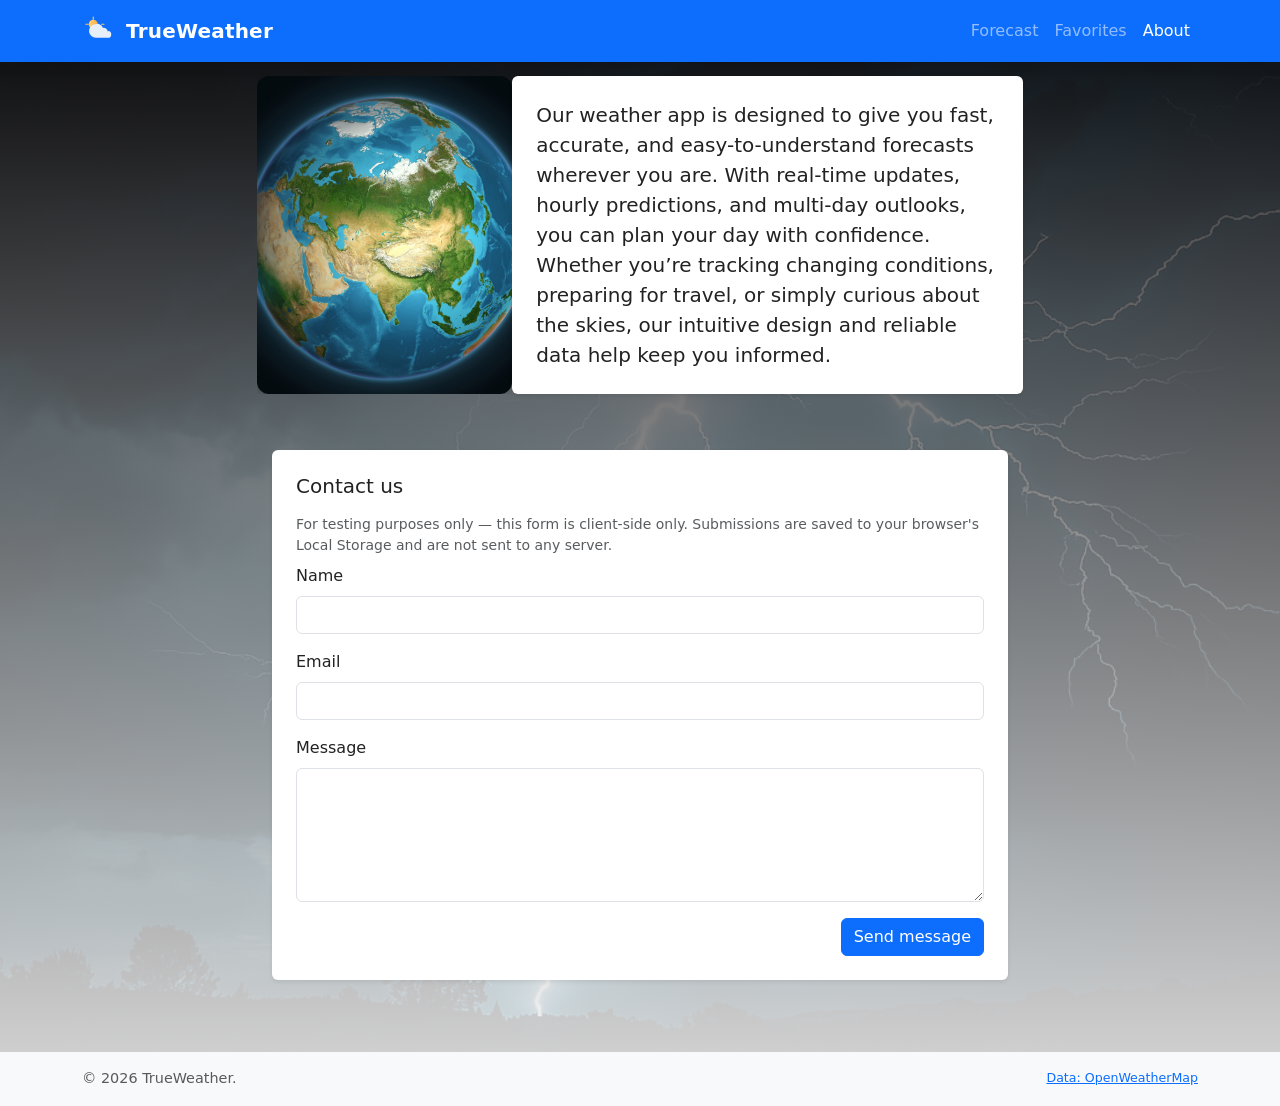
<file: about.html>
<!doctype html>
<html lang="en">

<head>
  <meta charset="utf-8">
  <meta name="viewport" content="width=device-width, initial-scale=1">
  <title>About — TrueWeather</title>
  <link href="https://cdn.jsdelivr.net/npm/bootstrap@5.3.2/dist/css/bootstrap.min.css" rel="stylesheet">
  <link href="assets/css/styles.css" rel="stylesheet">
</head>

<body class="hero-bg">
  <header>
    <nav class="navbar navbar-expand-lg navbar-dark bg-primary sticky-top">
      <div class="container">
        <a class="navbar-brand" href="index.html">
          <span class="brand-logo" aria-hidden="true">
            <!-- Simple sun + cloud SVG logo (keeps same visuals as index) -->
            <svg viewBox="0 0 64 64" xmlns="http://www.w3.org/2000/svg" role="img" aria-label="Weather logo">
              <defs>
                <linearGradient id="g1" x1="0" x2="1">
                  <stop offset="0" stop-color="#ffd166" />
                  <stop offset="1" stop-color="#ffaf4d" />
                </linearGradient>
              </defs>
              <g>
                <circle cx="20" cy="20" r="8" fill="url(#g1)" />
                <g fill="#ffc857">
                  <rect x="19" y="6" width="2" height="6" rx="1" transform="rotate(0 20 9)" />
                  <rect x="19" y="34" width="2" height="6" rx="1" transform="rotate(0 20 37)" />
                  <rect x="6" y="19" width="6" height="2" rx="1" transform="rotate(0 9 20)" />
                  <rect x="34" y="19" width="6" height="2" rx="1" transform="rotate(0 37 20)" />
                </g>
                <path
                  d="M46 34a8 8 0 0 0-8-8 9 9 0 0 0-1 .06A10 10 0 0 0 24 20a11 11 0 0 0-1 .06A8 8 0 1 0 26 44h20a6 6 0 0 0 0-12z"
                  fill="#e6eef8" />
              </g>
            </svg>
          </span>
          <span class="brand-text">TrueWeather</span>
        </a>

        <button class="navbar-toggler" type="button" data-bs-toggle="collapse" data-bs-target="#navMenu"
          aria-controls="navMenu" aria-expanded="false" aria-label="Toggle navigation">
          <span class="navbar-toggler-icon"></span>
        </button>

        <div class="collapse navbar-collapse" id="navMenu">
          <ul class="navbar-nav ms-auto">
            <li class="nav-item"><a class="nav-link" href="index.html">Forecast</a></li>
            <li class="nav-item"><a class="nav-link" href="#" id="favorites-link">Favorites</a></li>
            <li class="nav-item"><a class="nav-link active" aria-current="page" href="about.html">About</a></li>
          </ul>
        </div>
      </div>
    </nav>
  </header>

  <main class="container mb-5">
    <div class="row justify-content-center">
      <div class="col-12 col-md-10 col-lg-10">
        <div class="row about-two-col align-items-stretch">
          <div class="col-12 col-md-4 d-flex p-0">
            <img src="assets/images/globe2.png" id="about-globe" class="img-fluid about-globe m-0" alt="Globe">
          </div>
          <div class="col-12 col-md-8 d-flex">
            <div class="about-content-box p-4 bg-white bg-opacity-85 rounded shadow-sm w-100 d-flex align-items-center">
              <p class="lead mb-0">
                Our weather app is designed to give you fast, accurate, and easy-to-understand
                forecasts wherever you are. With real-time updates, hourly predictions, and multi-day outlooks,
                you can plan your day with confidence. Whether you’re tracking changing conditions,
                preparing for travel, or simply curious about the skies, our intuitive design and reliable data help keep you informed.
              </p>
            </div>
          </div>
        </div>
      </div>
    </div>
  </main>

  <!-- Contact form (added below the about section) -->
  <section class="container mb-5">
    <div class="row justify-content-center">
      <div class="col-12 col-md-8">
        <form id="contact-form" class="contact-card p-4 bg-white bg-opacity-95 rounded shadow-sm" novalidate>
          <h3 class="h5 mb-3">Contact us</h3>
          <p class="small text-muted mb-2">For testing purposes only — this form is client-side only. Submissions are saved to your browser's Local Storage and are not sent to any server.</p>
          <div id="contact-feedback" aria-live="polite" class="mb-2"></div>

          <div class="mb-3">
            <label for="contact-name" class="form-label">Name</label>
            <input id="contact-name" type="text" class="form-control" required>
          </div>

          <div class="mb-3">
            <label for="contact-email" class="form-label">Email</label>
            <input id="contact-email" type="email" class="form-control" required>
          </div>

          <div class="mb-3">
            <label for="contact-message" class="form-label">Message</label>
            <textarea id="contact-message" rows="5" class="form-control" required></textarea>
          </div>

          <div class="d-flex justify-content-end">
            <button type="submit" class="btn btn-primary">Send message</button>
          </div>
        </form>
      </div>
    </div>
  </section>

  <footer class="bg-light py-3 mt-4">
    <div class="container d-flex flex-column flex-md-row align-items-center gap-2">
      <div class="text-muted">&copy; <span id="year"></span> TrueWeather.</div>
      <div class="ms-md-auto small">
        <a href="https://openweathermap.org/" target="_blank" rel="noopener">Data: OpenWeatherMap</a>
      </div>
    </div>
  </footer>

  <script>document.getElementById('year').textContent = new Date().getFullYear();</script>
  <script src="https://cdn.jsdelivr.net/npm/bootstrap@5.3.2/dist/js/bootstrap.bundle.min.js"></script>
  <script src="js/save-locations.js"></script>
  <script src="js/app.js"></script>

  <!-- Favorites modal (same as homepage) -->
  <div class="modal fade" id="favoritesModal" tabindex="-1" aria-labelledby="favoritesModalLabel" aria-hidden="true">
    <div class="modal-dialog modal-dialog-centered modal-sm">
      <div class="modal-content">
        <div class="modal-header">
          <h5 class="modal-title" id="favoritesModalLabel">Favourites</h5>
          <button type="button" class="btn-close" data-bs-dismiss="modal" aria-label="Close"></button>
        </div>
        <div class="modal-body">
          <div id="favorites-list" class="list-group small"></div>
        </div>
        <div class="modal-footer">
          <button type="button" id="clear-favorites-btn" class="btn btn-sm btn-outline-danger">Clear all</button>
          <button type="button" class="btn btn-sm btn-secondary" data-bs-dismiss="modal">Close</button>
        </div>
      </div>
    </div>
  </div>

  <script>
    (function () {
      function renderFavorites() {
        const listEl = document.getElementById('favorites-list');
        if (!listEl) return;
        listEl.innerHTML = '';
        try {
          const getFn = (window.saveLocations && typeof window.saveLocations.getSavedLocations === 'function') ? window.saveLocations.getSavedLocations : (window.getSavedLocations || null);
          const removeFn = (window.saveLocations && typeof window.saveLocations.removeLocation === 'function') ? window.saveLocations.removeLocation : (window.removeLocation || null);
          const favorites = (typeof getFn === 'function') ? getFn() : (JSON.parse(localStorage.getItem('weatherAppFavorites') || '[]'));
          if (!favorites || favorites.length === 0) {
            listEl.innerHTML = '<div class="text-muted">No favourites saved</div>';
            return;
          }
          favorites.forEach(f => {
            const item = document.createElement('div');
            item.className = 'list-group-item d-flex justify-content-between align-items-center';
            item.innerHTML = `<div>${f.city}${f.country ? ', ' + f.country : ''}</div>`;
            const btnWrap = document.createElement('div');
            const gotoBtn = document.createElement('button');
            gotoBtn.className = 'btn btn-sm btn-link';
            gotoBtn.textContent = 'Go';
            gotoBtn.addEventListener('click', () => {
              try {
                if (f.lat != null && f.lon != null) {
                  if (typeof window !== 'undefined' && window.getWeatherByCoords) {
                    window.getWeatherByCoords(f.lat, f.lon);
                  } else if (typeof getWeatherByCoords === 'function') {
                    getWeatherByCoords(f.lat, f.lon);
                  }
                } else if (f.city) {
                  if (typeof window !== 'undefined' && window.getWeatherByCity) {
                    window.getWeatherByCity(f.city);
                  } else if (typeof getWeatherByCity === 'function') {
                    getWeatherByCity(f.city);
                  }
                }
                const modalEl = document.getElementById('favoritesModal');
                const modal = bootstrap.Modal.getInstance(modalEl) || new bootstrap.Modal(modalEl);
                modal.hide();
              } catch (e) { console.warn('Go to favourite failed', e); }
            });
            const delBtn = document.createElement('button');
            delBtn.className = 'btn btn-sm btn-outline-danger ms-2';
            delBtn.textContent = 'Remove';
            delBtn.addEventListener('click', () => {
              try {
                if (typeof removeFn === 'function') {
                  removeFn(f.city, f.country);
                } else {
                  const favs = JSON.parse(localStorage.getItem('weatherAppFavorites') || '[]').filter(x => !(x.city === f.city && x.country === f.country));
                  localStorage.setItem('weatherAppFavorites', JSON.stringify(favs));
                }
                renderFavorites();
              } catch (e) { console.warn('Remove favourite failed', e); }
            });
            btnWrap.appendChild(gotoBtn);
            btnWrap.appendChild(delBtn);
            item.appendChild(btnWrap);
            listEl.appendChild(item);
          });
        } catch (e) {
          console.warn('Failed to render favourites', e);
        }
      }

      document.addEventListener('DOMContentLoaded', () => {
        const favLink = document.getElementById('favorites-link');
        const clearBtn = document.getElementById('clear-favorites-btn');
        if (favLink) {
          favLink.addEventListener('click', (e) => {
            e.preventDefault();
            renderFavorites();
            const modalEl = document.getElementById('favoritesModal');
            const modal = new bootstrap.Modal(modalEl);
            modal.show();
          });
        }
        if (clearBtn) {
          clearBtn.addEventListener('click', () => {
            try { localStorage.removeItem('weatherAppFavorites'); renderFavorites(); } catch (e) { console.warn('Clear favourites failed', e); }
          });
        }
      });
    })();
  </script>
</body>

</html>
</file>
<file: assets/css/styles.css>
body {
  background: #f6f8fa;
}

footer .container { font-size: 0.9rem; }

@media (max-width: 576px) {
  footer .container { text-align: center; }
}

/* Enhanced styling */
:root{
  --bg: #f6f8fa;
  --card-bg: #ffffff;
  --muted: #6c757d;
  --primary: #0d6efd;
  --accent: #e9f2ff;
  --glass: rgba(255,255,255,0.7);
  --radius: 12px;
  --max-width: 920px;
  /* height of the top navigation/header (adjust as needed) */
  --nav-height: 56px;
  /* small vertical offset to nudge search controls down from the header */
  --search-offset: 0.5rem;
}

body {
  background: linear-gradient(180deg, var(--bg) 0%, #ffffff 100%);
  font-family: Inter, system-ui, -apple-system, "Segoe UI", Roboto, "Helvetica Neue", Arial;
  color: #222;
  -webkit-font-smoothing: antialiased;
  -moz-osx-font-smoothing: grayscale;
}

/* Optional hero background image. Add the class `hero-bg` to the <body> to enable. */
body.hero-bg {
  background: linear-gradient(180deg, rgba(7, 7, 8, 0.85) 0%, rgba(255,255,255,0.85) 100%), url("../images/hero1.png") center/cover no-repeat fixed;
}

/* Style for prominent paragraph when hero background is enabled */
.hero-lead {
  color: #0f0d0d;
  text-shadow: 0 2px 16px rgba(0,0,0,0.55);
  background: rgba(0,0,0,0.25);
  padding: 0.6rem 0.9rem;
  border-radius: 8px;
  display: inline-block;
  line-height: 1.45;
  max-width: 100%;
}

@media (max-width: 576px) {
  .hero-lead { display: block; padding: 0.5rem; }
}

main.container { max-width: var(--max-width); padding-bottom: 3rem; }

.navbar-brand { font-weight: 600; letter-spacing: 0.2px; }

/* Brand logo styling */
.navbar-brand { display: inline-flex; align-items: center; gap: 0.5rem; }
.navbar-brand .brand-logo svg { width: 36px; height: 36px; display: block; }
.navbar-brand .brand-text { font-weight: 600; color: #fff; }
.navbar-dark .navbar-brand .brand-text { color: #fff; }
.navbar-light .navbar-brand .brand-text { color: #222; }

/* Controls row: keep search, location, refresh, auto-refresh and interval on one line */
.controls-row {
  display: flex;
  align-items: center;
  gap: 0.5rem;
  flex-wrap: nowrap;
  overflow-x: auto;
  /* nudge the controls down a bit so they don't sit too close to the fixed header */
  margin-top: var(--search-offset);
}
.controls-row .input-wrapper { flex: 1 1 0; min-width: 260px; }
.controls-row .input-group { width: 100%; }
.controls-row .btn { white-space: nowrap; }
.controls-row .form-check { margin: 0; white-space: nowrap; }
.controls-row select { flex: 0 0 auto; }

/* Make certain control labels/buttons use white text for visibility on dark hero */
#loc-btn { color: #fff; }
.form-check-label[for="auto-refresh"] {
  color: #fff;
}

/* Small screens: allow wrapping to avoid overflow */
@media (max-width: 420px) {
  .controls-row { flex-wrap: nowrap; }
  .controls-row .input-wrapper { min-width: 160px; }
  .controls-row .form-check { width: 100%; }
}

/* Heatmap removed: styles not needed */

/* Map container */
#map {
  width: 100%;
  height: 360px;
  border-radius: 12px;
  box-shadow: 0 8px 24px rgba(15,23,42,0.06);
  margin-bottom: 0.75rem;
}

@media (max-width: 576px) {
  #map { height: 240px; }
}

/* Canvas overlay on top of the Leaflet map (removed heatmap canvas) */

/* Hero video displayed inside the map container */
#map { position: relative; }
.map-hero {
  position: absolute;
  inset: 0;
  width: 100%;
  height: 100%;
  object-fit: cover;
  object-position: center;
  opacity: 0.95;
  pointer-events: none;
}

@media (max-width: 576px) {
  .map-hero { opacity: 0.95; }
}

.input-group .form-control {
  border-top-left-radius: 8px;
  border-bottom-left-radius: 8px;
  box-shadow: none;
}

.input-group .btn {
  border-top-right-radius: 8px;
  border-bottom-right-radius: 8px;
}

#search-btn { min-width: 90px; }

#weather-card {
  background: linear-gradient(180deg, rgba(255,255,255,0.8), rgba(255,255,255,0.95));
  border-radius: var(--radius);
  padding: 0.25rem;
  box-shadow: 0 8px 24px rgba(15, 23, 42, 0.08);
  transition: transform 180ms ease, box-shadow 180ms ease;
}

#weather-card:hover { transform: translateY(-4px); box-shadow: 0 18px 40px rgba(15,23,42,0.12); }

#weather-card .card-body { padding: 1.25rem 1.5rem; display:flex; gap:1rem; align-items:center; }

#weather-city { font-size: 1.25rem; font-weight: 600; }
#weather-desc { text-transform: capitalize; }
#weather-temp { font-weight: 700; color: var(--primary); }

.weather-right { text-align: right; min-width: 110px; }

#weather-icon { width: 96px; height: 96px; }

.form-check.form-switch { display:flex; align-items:center; gap:0.5rem; }

.alert { margin-bottom: 1rem; }

/* Small-screen tweaks */
@media (max-width: 576px) {
  .input-group .btn { font-size: 0.9rem; }
  #weather-card .card-body { padding: 1rem; flex-direction: column; }
  .weather-right { text-align: center; width:100%; }
}

/* Layout: ensure footer sits at the bottom when page content is short */
html, body { height: auto; }
body { display: flex; flex-direction: column; min-height: 100vh; }
main.container { flex: 1 0 auto; }
footer { margin-top: auto; }

/* Utility */
.muted { color: var(--muted); }

/* 5-day forecast card styles */
.forecast-card {
  background: rgba(255,255,255,0.9);
  border-radius: 10px;
  box-shadow: 0 6px 18px rgba(15,23,42,0.06);
  min-width: 120px;
  max-width: 180px;
  text-align: center;
}
.forecast-card img { display: block; margin: 0 auto 6px; }
.forecast-card .small { text-transform: capitalize; }

/* Ensure the inline search response fits within the main container */
#search-response {
  display: block;
  max-width: var(--max-width);
  margin: 0.35rem auto 0;
  text-align: center;
  word-break: break-word;
}

/* Forecast container: keep cards wrapped and centered within main */
#forecast-5day {
  align-items: stretch;
  justify-content: flex-start;
}
@media (max-width: 768px) {
  #forecast-5day { justify-content: center; }
}

/* Today's Weather section styling */
#weatherToday { padding-top: 0.8rem; padding-bottom: 1.2rem; margin-top: -0.8rem; }
#weatherToday .display-5 { font-size: 1.6rem; font-weight: 700; color: #fff; text-shadow: 0 6px 18px rgba(0,0,0,0.45); }

/* Large buttons used for view toggles */
.btn-xl { padding: 0.6rem 1.05rem; font-size: 1rem; border-radius: 10px; }
.btn-blue { background: linear-gradient(180deg, #6d7073, #7f95c3); color: #fff; border: none; }
.btn-blue:hover { filter: brightness(0.98); }
.btn-blue.active, .btn-blue:active, .btn-blue[aria-pressed="true"] { box-shadow: 0 8px 24px rgba(13,110,253,0.18); transform: translateY(-2px); }

/* Equal-width view toggle buttons (Hourly / Daily / Weekly) */
.view-toggle-group { display:flex; justify-content:center; align-items:center; gap:0.75rem; margin-bottom: 1rem; }
.view-toggle-group .btn { flex: 0 0 140px; white-space: nowrap; text-align: center; }

@media (max-width: 576px) {
  .view-toggle-group { gap: 0.5rem; }
  .view-toggle-group .btn { flex: 1 1 auto; min-width: 0; }
}

/* Weather card container: center and limit width for today's card */
#weatherCardContainer { width: 100%; display:flex; justify-content:center; margin-top: 0.5rem; }
#weather-card { width: 100%; max-width: 820px; }

/* Globe image: rounded and subtle shadow */
#globe-img { border-radius: 12px; box-shadow: 0 8px 20px rgba(0,0,0,0.12); object-fit: cover; }

/* About page globe2 styling (used in hero-lead) */
#about-globe { border-radius: 12px; box-shadow: 0 8px 20px rgba(0,0,0,0.12); object-fit: cover; }

/* Hourly forecast row: horizontally scrollable with nice spacing */
#forecast-hourly { align-items: center; padding: 0.5rem; gap: 0.5rem; }
#forecast-hourly .forecast-card { min-width: 96px; max-width: 110px; padding: 0.6rem; box-shadow: 0 6px 18px rgba(15,23,42,0.06); }
#forecast-hourly { overflow-x: auto; -webkit-overflow-scrolling: touch; }
#forecast-hourly::-webkit-scrollbar { height: 8px; }
#forecast-hourly::-webkit-scrollbar-thumb { background: rgba(0,0,0,0.12); border-radius: 6px; }

/* Weekly forecast tweaks: slightly larger cards */
#forecast-weekly .forecast-card { min-width: 140px; max-width: 180px; }

/* Small helper styles for card subtexts */
.forecast-card .h5 { margin: 0; font-size: 1.05rem; }
.forecast-card .text-muted { font-size: 0.85rem; }

@media (max-width: 576px) {
  .btn-xl { padding: 0.45rem 0.8rem; font-size: 0.95rem; }
  #weather-card .card-body { gap: 0.6rem; }
  #weather-icon { width: 76px; height: 76px; }
}

/* Sticky navbar styling (applies when nav uses Bootstrap's sticky-top) */
.navbar.sticky-top {
  position: sticky; /* ensure fallback */
  top: 0;
  z-index: 1030;
  box-shadow: 0 4px 12px rgba(15,23,42,0.08);
  backdrop-filter: saturate(120%) blur(4px);
}

/* Make the header fixed so the navbar stays at the top across pages */
header {
  position: fixed;
  top: 0;
  left: 0;
  right: 0;
  /* Match Bootstrap z-index for navbar so it sits above other content */
  z-index: 1030;
}

/* Prevent page content from being hidden under the fixed header */
/* Add the previous small padding plus space for the nav height (approx 56px) */
/* Combines the previous small padding with the nav height variable and a small
   search offset so the main container sits a little lower and doesn't feel
   crowded beneath the fixed header. */
main.container { padding-top: calc(0.75rem + var(--nav-height) + var(--search-offset)); }

/* Make the forecast/hero image responsive: scale to container but cap width */
#site-logo {
  display: block;
  width: 100%;
  max-width: 520px;
  height: auto;
  margin-left: auto;
  margin-right: auto;
}

/* Footer icon styles */
.footer-links a { display: inline-flex; align-items: center; gap: 0.4rem; color: inherit; text-decoration: none; }
.footer-icon { width: 18px; height: 18px; display: inline-block; flex: 0 0 18px; fill: currentColor; }
.footer-links .sep { margin: 0 0.5rem; color: #999; }

/* About page: globe and content alignment */
.about-globe {
  max-width: 320px;
  width: 1120px;
  height: 366px;
  display: block;
  border-radius: 12px;
  box-shadow: 0 12px 30px rgba(0,0,0,0.12);
}

.about-content { display: flex; flex-direction: column; justify-content: center; }

@media (max-width: 767.98px) {
  .about-globe { max-width: 260px; }
  .about-content { padding-top: 0.5rem; }
}

/* Add horizontal spacing between the globe and the paragraph on md+ screens */
@media (min-width: 768px) {
  /* add horizontal gap between the image column and the paragraph box */
  .about-content-box {
    padding-left: 2.5rem; /* increased to move paragraph a bit further right */
  }

  /* make sure the image column doesn't add extra horizontal padding that collapses the gap */
  .about-two-col > .col-md-4 {
    padding-right: 0;
  }
}

.about-two-col > [class*="col-"] {
  display: flex;
  align-items: stretch;
  padding-left: 0;
  padding-right: 0;
}

/* enforce 4/8 split on md+ */
@media (min-width: 768px) {
  .about-two-col > .col-md-4 {
    flex: 0 0 33.333%;
    max-width: 33.333%;
    padding-right: 0;
    overflow: hidden; /* keep image contained */
  }
  .about-two-col > .col-md-8 {
    flex: 0 0 66.666%;
    max-width: 66.666%;
  }
}

/* image: responsive, fill column height on md+, crop with object-fit */
.about-globe {
  width: 100%;
  max-width: 100%;
  height: auto;
  display: block;
  border-radius: 12px;
  box-shadow: 0 12px 30px rgba(0,0,0,0.12);
  object-fit: cover;
}

/* let image fill left column height on larger screens */
@media (min-width: 768px) {
  .about-globe { height: 100%; }
  .about-content-box {
    height: 100%;
    display: flex;
    align-items: center;   /* vertical center text */
    padding-left: 2rem;    /* gap between image and paragraph */
  }
}

/* small-screen tweaks */
@media (max-width: 767.98px) {
  .about-globe { max-width: 320px; margin: 0 auto; height: auto; }
  .about-content-box { padding-top: 0.75rem; padding-bottom: 0.75rem; }
}

/* Move the contact form up slightly on wider screens without breaking mobile layout */
@media (min-width: 768px) {
  .contact-card {
    margin-top: -2.5rem;
    position: relative;
    z-index: 5; /* keep the card above background elements */
    transition: margin 160ms ease;
  }
}

/* Keep normal flow on small screens */
@media (max-width: 767.98px) {
  .contact-card {
    margin-top: 0;
    position: static;
    z-index: 1;
  }
}
</file>
